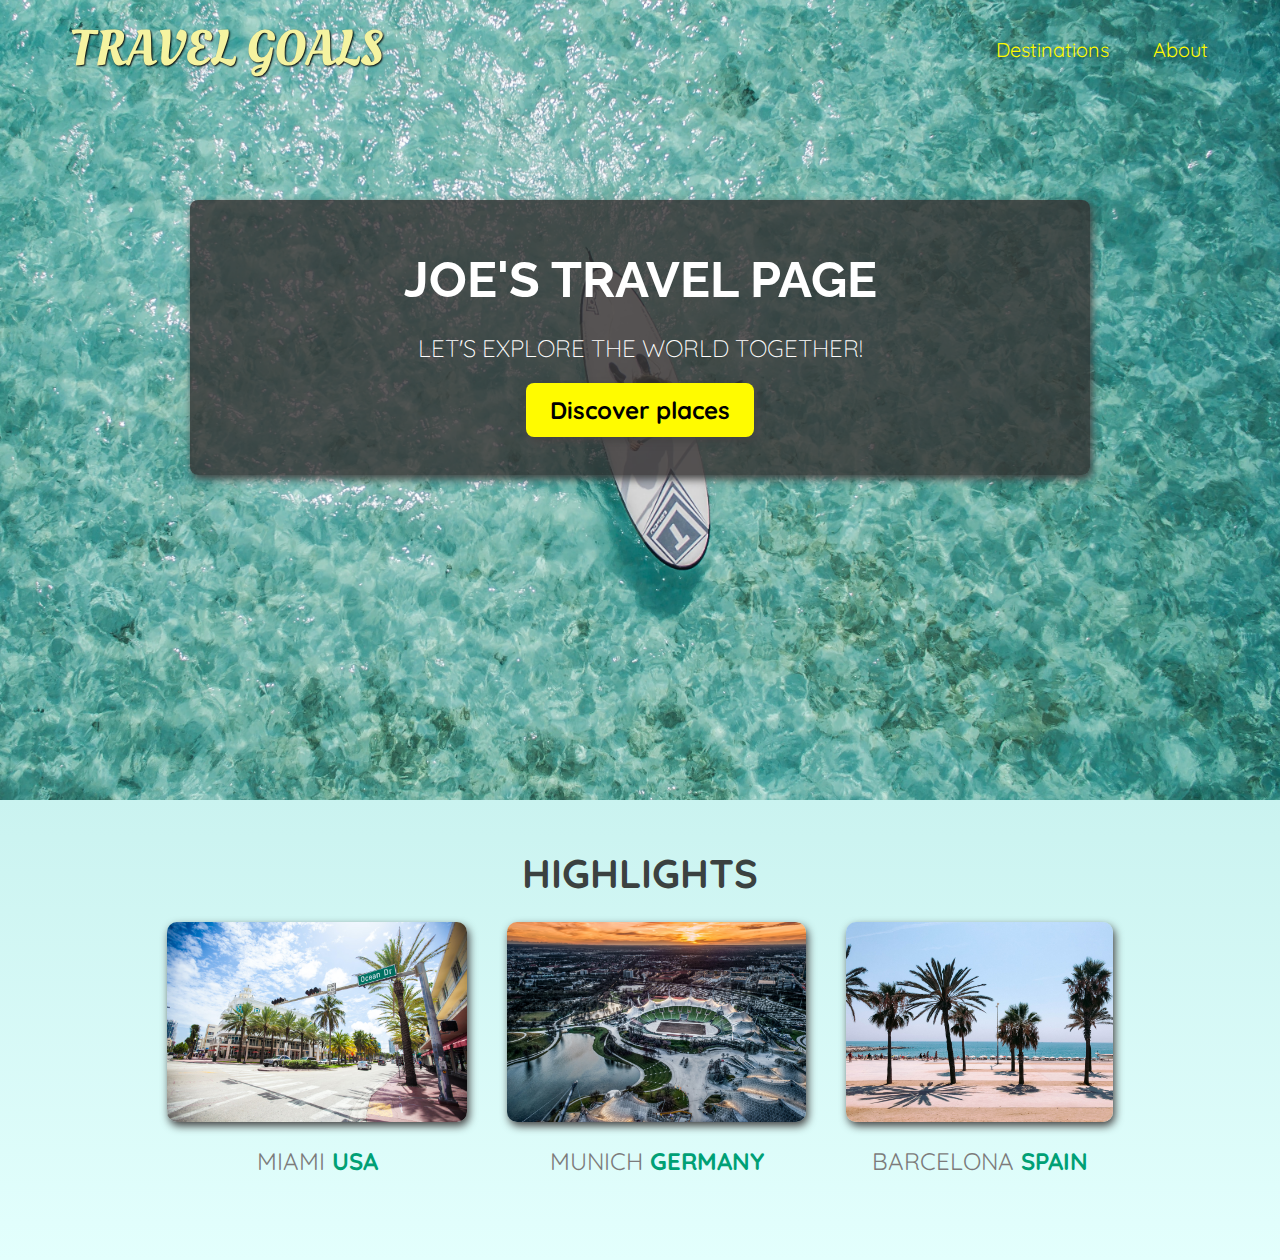
<file: travel/index.html>
<!DOCTYPE html>
<html lang="en">
  <head>
    <meta charset="UTF-8" />
    <link
      href="https://fonts.googleapis.com/css2?family=Raleway:wght@700&family=Oleo+Script:wght@700&family=Quicksand:wght@300;500&display=swap"
      rel="stylesheet"
    />
    <link rel="stylesheet" href="shared.css" />
    <link rel="stylesheet" href="styles.css" />
    <title>Travel Goals</title>
  </head>
  <body>
    <header>
      <div id="page-logo">
        <a href="/index.html">Travel Goals</a>
      </div>
      <nav>
        <ul>
          <li><a href="/places.html">Destinations</a></li>
          <li><a href="">About</a></li>
        </ul>
      </nav>
    </header>
    <main>
      <section id="hero">
        <div id="hero-content">
          <h1>Joe's Travel Page</h1>
          <p>Let's explore the world together!</p>
          <a href="/places.html">Discover places</a>
        </div>
      </section>
      <section id="highlights">
        <h2>Highlights</h2>
        <ul id="destinations">
          <li class="destination">
            <img
              src="./images/places/miami.jpg"
              alt="Miami streets on sunny day"
            />
            <p>Miami <strong>USA</strong></p>
          </li>
          <li class="destination">
            <img
              src="images/places/munich.jpg"
              alt="Munich stadium in winter"
            />
            <p>Munich <strong>Germany</strong></p>
          </li>
          <li class="destination">
            <img
              src="images/places/barcelona.jpg"
              alt="Palm beach in Barcelona"
            />
            <p>Barcelona <strong>Spain</strong></p>
          </li>
        </ul>
      </section>
    </main>
    <footer></footer>
  </body>
</html>
</file>
<file: travel/shared.css>
body {
    font-family: "Quicksand", sans-serif;
    margin: 0;
  }
  
  ul {
    list-style: none;
    margin: 0;
    padding: 0;
  }
  
  header {
    display: flex;
    justify-content: space-between;
    align-items: center;
    padding: 15px 60px;
    position: absolute;
    width: 100%;
    top: 0;
    left: 0;
    box-sizing: border-box;
  }
  
  #page-logo a {
    padding: 10px;
    font-family: "Oleo Script", sans-serif;
    color: rgb(245, 243, 160);
    font-size: 50px;
    text-decoration: none;
    text-transform: uppercase;
    text-shadow: 1px 1px 2px rgb(0, 0, 0);
  }
  
  header ul {
    display: flex;
  }
  
  header li {
    margin-left: 20px;
  }
  
  header a {
    color: rgb(255, 251, 0);
    text-decoration: none;
    font-size: 20px;
    padding: 12px;
    text-shadow: 1px 1px 2px rgba(0, 0, 0, 0.2);
    border-radius: 6px;
  }
  
  header a:hover {
    color: rgb(77, 77, 77);
    background-color: rgb(255, 251, 0);
  }
</file>
<file: travel/styles.css>
#hero {
    height: 800px;
    background-image: url("images/places/ocean.jpg");
    background-position: center;
    background-size: cover;
  }
  
  #hero-content {
    width: 900px;
    background-color: rgba(51, 47, 47, 0.8);
    box-shadow: 2px 4px 8px rgb(68, 67, 67);
    border-radius: 8px;
    text-align: center;
    padding: 50px 0;
    margin: 0 auto;
    position: relative;
    top: 200px;
  }
  
  #hero-content h1 {
    color: white;
    text-transform: uppercase;
    font-size: 50px;
    font-family: "Raleway", sans-serif;
    margin: 0;
  }
  
  #hero-content p {
    color: white;
    text-transform: uppercase;
    font-size: 24px;
    font-weight: 300;
    margin-bottom: 32px;
  }
  
  #hero-content a {
    text-decoration: none;
    background-color: rgb(255, 251, 0);
    padding: 12px 24px;
    color: black;
    font-size: 24px;
    font-weight: bold;
    border-radius: 8px;
    box-shadow: 2px 4px 8px rgb(68, 67, 67);
  }
  
  #hero-content a:hover {
    background-color: rgb(255, 238, 0);
  }
  
  #highlights {
    padding: 24px;
    background: linear-gradient(0deg, rgb(227, 255, 253), rgb(202, 243, 240));
  }
  
  #highlights h2 {
    text-transform: uppercase;
    text-align: center;
    font-size: 40px;
    color: rgb(59, 65, 64);
    margin: 24px 0;
  }
  
  #destinations {
    display: flex;
    justify-content: center;
    width: 90%;
    margin: auto;
    margin-bottom: 40px;
  }
  
  .destination {
    margin: 0 20px;
    text-transform: uppercase;
  }
  
  .destination p {
    text-align: center;
    font-size: 24px;
    color: rgb(124, 123, 123);
    margin: 20px 0;
  }
  
  .destination img {
    height: 200px;
    width: 100%;
    box-shadow: 2px 4px 8px rgb(68, 67, 67);
    border-radius: 10px;
    object-fit: cover;
  }
  
  .destination strong {
    color: rgb(0, 160, 117);
  }
</file>
